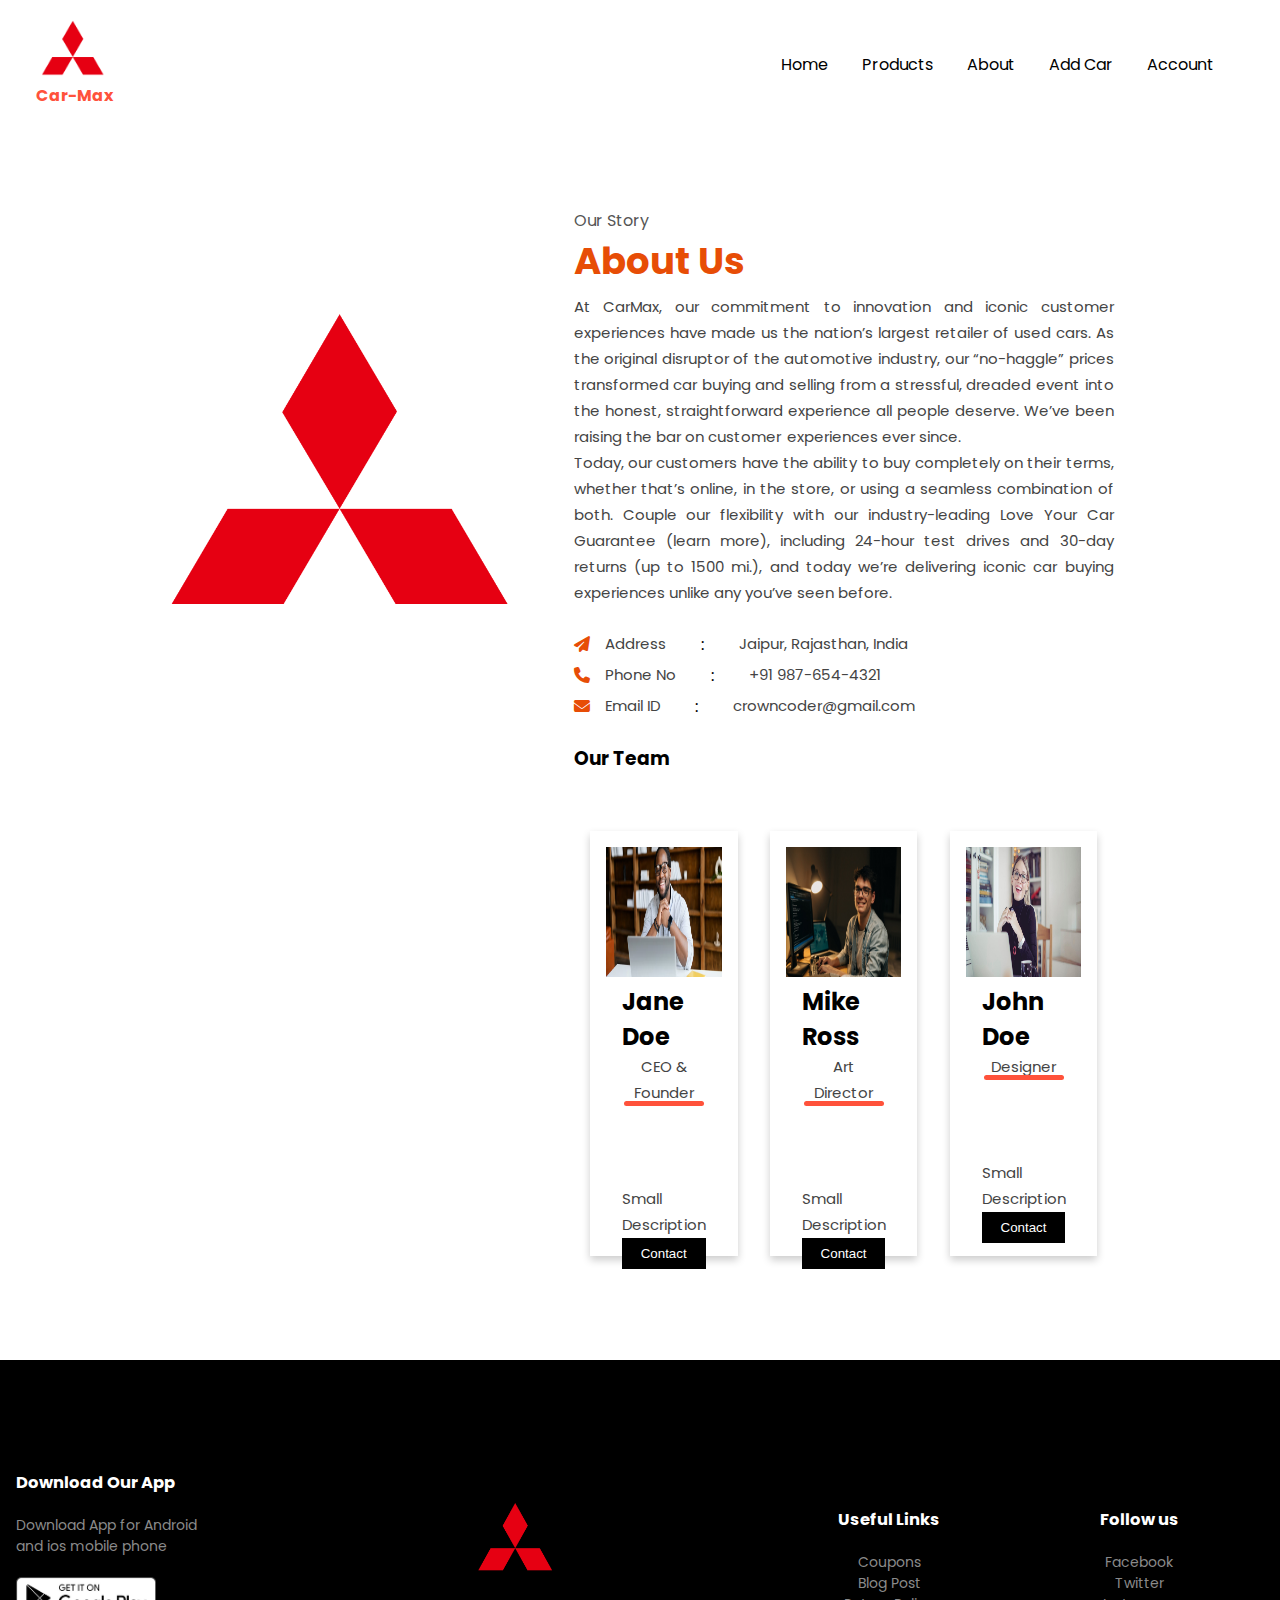
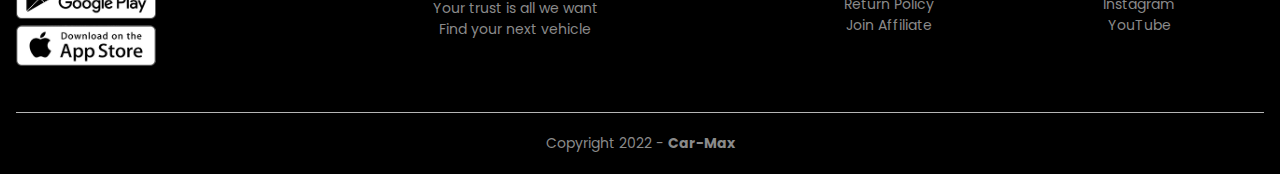
<file: about.html>
<!DOCTYPE html>
<html lang="en">
  <head>
    <meta charset="UTF-8" />
    <meta name="viewport" content="width=device-width, initial-scale=1.0" />
    <title>All Products - Car-Max</title>
    <link rel="stylesheet" href="style.css" />
    <link
      href="https://fonts.googleapis.com/css2?family=Poppins:ital,wght@0,300;0,400;0,500;0,600;0,700;1,200&display=swap"
      rel="stylesheet"
    />
    <link
      rel="stylesheet"
      href="https://stackpath.bootstrapcdn.com/font-awesome/4.7.0/css/font-awesome.min.css"
    />
    <link
      rel="stylesheet"
      href="https://cdnjs.cloudflare.com/ajax/libs/font-awesome/6.2.0/css/all.min.css"
    />
    <link rel="icon" href="./images/l.png" />
  </head>
  <body>
    <div class="container">
      <div class="navbar">
        <div class="logo">
          <a href="index.html">
            <img
              src="./images//l.png"
              alt=""
              style="height: 3.5em; width: 4em; margin-left: 0.3em"
            />
            <br /><span style="color: #ff523b"><strong>Car-Max</strong></span>
          </a>
        </div>
        <nav>
          <ul id="MenuItems">
            <li><a href="index.html">Home</a></li>
            <li><a href="search.html">Products</a></li>
            <li><a href="about.html">About</a></li>
            <li><a href="addcar.html">Add Car</a></li>
            <li><a href="account.html">Account</a></li>
            <!-- TODo: 22:20 -->
          </ul>
        </nav>

        <img
          src="images/menu.png"
          alt=""
          class="menu-icon"
          onclick="menutoggle()"
        />
      </div>
    </div>
    <!-- About Section Start From here -->

    <section id="about-section">
      <!-- about left  -->
      <div class="about-left">
        <img src="./images/l.png" width="350px" class="about-us-image" />
      </div>

      <!-- about right  -->
      <div class="about-right">
        <h4>Our Story</h4>
        <h1>About Us</h1>
        <p>
          At CarMax, our commitment to innovation and iconic customer
          experiences have made us the nation’s largest retailer of used cars.
          As the original disruptor of the automotive industry, our “no-haggle”
          prices transformed car buying and selling from a stressful, dreaded
          event into the honest, straightforward experience all people deserve.
          We’ve been raising the bar on customer  experiences ever since.
          <br />
          Today, our customers have the ability to buy completely on their
          terms, whether that’s online, in the store, or using a seamless
          combination of both. Couple our flexibility with our industry-leading
          Love Your Car Guarantee (learn more), including 24-hour test drives
          and 30-day returns (up to 1500 mi.), and today we’re delivering iconic
          car buying experiences unlike any you’ve seen before.
        </p>
        <div class="address">
          <ul>
            <li>
              <span class="address-logo">
                <i class="fa fa-paper-plane"></i>
              </span>
              <p>Address</p>
              <span class="saprater">:</span>
              <p>Jaipur, Rajasthan, India</p>
            </li>
            <li>
              <span class="address-logo">
                <i class="fa fa-phone"></i>
              </span>
              <p>Phone No</p>
              <span class="saprater">:</span>
              <p>+91 987-654-4321</p>
            </li>
            <li>
              <span class="address-logo">
                <i class="fa fa-envelope"></i>
              </span>
              <p>Email ID</p>
              <span class="saprater">:</span>
              <p>crowncoder@gmail.com</p>
            </li>
          </ul>
        </div>
        <div class="expertise">
          <h3>Our Team</h3>
          <div class="row">
            <div class="column">
              <div class="card" style="padding: 1em; height: 425px">
                <img
                  src="./images/w1.png"
                  alt="Jane"
                  style="width: 100%"
                  height="130px"
                />
                <div class="container">
                  <h2>Jane Doe</h2>
                  <p class="title">CEO & Founder</p>
                  <p>Small Description</p>
                  <p><button class="button">Contact</button></p>
                </div>
              </div>
            </div>

            <div class="column">
              <div class="card" style="padding: 1em; height: 425px">
                <img
                  src="./images/w2.jpg"
                  alt="Mike"
                  style="width: 100%"
                  height="130px"
                />
                <div class="container">
                  <h2>Mike Ross</h2>
                  <p class="title">Art Director</p>
                  <p>Small Description</p>
                  <p><button class="button">Contact</button></p>
                </div>
              </div>
            </div>

            <div class="column">
              <div class="card" style="padding: 1em; height: 425px">
                <img
                  src="./images/w3.jpg"
                  alt="John"
                  style="width: 100%"
                  height="130px"
                />
                <div class="container">
                  <h2>John Doe</h2>
                  <p class="title">Designer</p>
                  <p>Small Description</p>
                  <p><button class="button">Contact</button></p>
                </div>
              </div>
            </div>
          </div>
        </div>
      </div>
    </section>
    <!-- Footer -->
    <div class="footer">
      <div class="container">
        <div class="row">
          <div class="footer-col-1">
            <h3>Download Our App</h3>
            <p>
              Download App for Android <br />
              and ios mobile phone
            </p>
            <div class="app-logo">
              <img src="images/play-store.png" alt="" />
              <img src="images/app-store.png" alt="" />
            </div>
          </div>
          <div class="footer-col-2">
            <img
              src="./images/l.png"
              alt=""
              style="height: 5em; width: 5.5em"
            />
            <p>Your trust is all we want</p>
            <p>Find your next vehicle</p>
          </div>
          <div class="footer-col-3">
            <h3>Useful Links</h3>
            <ul>
              <li><a href="/" style="color: #8a8a8a">Coupons</a></li>
              <li><a href="/" style="color: #8a8a8a">Blog Post</a></li>
              <li><a href="/" style="color: #8a8a8a">Return Policy</a></li>
              <li><a href="/" style="color: #8a8a8a">Join Affiliate</a></li>
            </ul>
          </div>

          <div class="footer-col-4">
            <h3>Follow us</h3>
            <ul>
              <li><a href="/" style="color: #8a8a8a">Facebook</a></li>
              <li><a href="/" style="color: #8a8a8a">Twitter</a></li>
              <li><a href="/" style="color: #8a8a8a">Instagram</a></li>
              <li><a href="/" style="color: #8a8a8a">YouTube</a></li>
            </ul>
          </div>
        </div>
        <hr />
        <p class="copyright">
          Copyright 2022 -
          <a href="/" style="color: #8a8a8a"><strong>Car-Max</strong></a>
        </p>
      </div>
    </div>
    <!-- JS for Toggle menu -->
    <script>
      var MenuItems = document.getElementById("MenuItems");

      MenuItems.style.maxHeight = "0px";

      function menutoggle() {
        if (MenuItems.style.maxHeight == "0px") {
          MenuItems.style.maxHeight = "200px";
        } else {
          MenuItems.style.maxHeight = "0px";
        }
      }
    </script>
  </body>
</html>
</file>
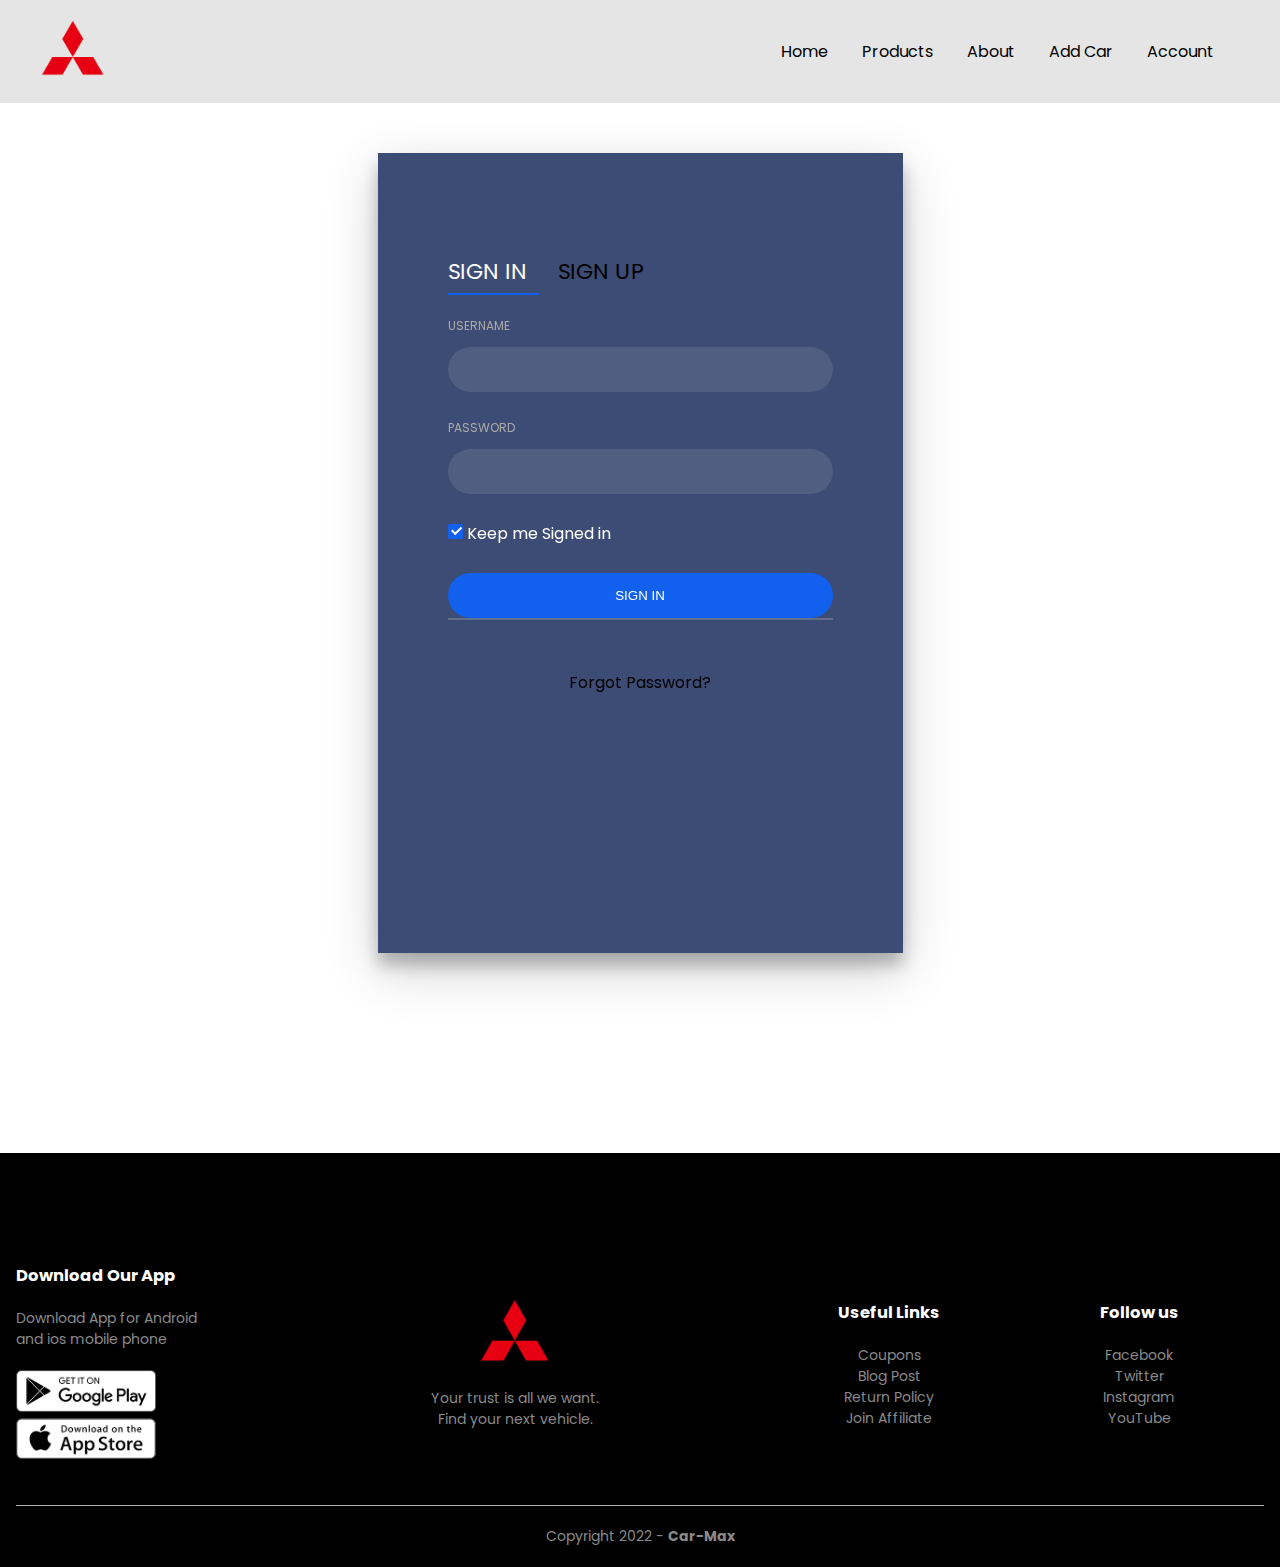
<file: account.html>
<!DOCTYPE html>
<html lang="en">

<head>
  <meta charset="UTF-8" />
  <meta name="viewport" content="width=device-width, initial-scale=1.0" />
  <title>All Products - Car-Max</title>
  <link rel="stylesheet" href="style.css" />
  <link
    href="https://fonts.googleapis.com/css2?family=Poppins:ital,wght@0,300;0,400;0,500;0,600;0,700;1,200&display=swap"
    rel="stylesheet" />
  <link rel="stylesheet" href="https://stackpath.bootstrapcdn.com/font-awesome/4.7.0/css/font-awesome.min.css" />
  <link rel="stylesheet" href="https://cdnjs.cloudflare.com/ajax/libs/font-awesome/6.2.0/css/all.min.css" />
  <link rel="icon" href="./images/l.png" />
</head>

<body>
  <div class="header">
    <div class="container">
      <div class="navbar">
        <div class="logo">
          <a href="index.html">
            <img src="images/l.png" alt="" style="width: 4em; height: 3.5em; margin-left: 0.3em" />
          </a>
        </div>
        <nav>
          <ul id="MenuItems">
            <li><a href="index.html">Home</a></li>
            <li><a href="search.html">Products</a></li>
            <li><a href="about.html">About</a></li>
            <li><a href="addcar.html">Add Car</a></li>
            <li><a href="account.html">Account</a></li>
            <!-- TODo: 22:20 -->
          </ul>
        </nav>

        <img src="images/menu.png" alt="" class="menu-icon" onclick="menutoggle()" />
      </div>
    </div>
  </div>
  <!-- Navigation ends here -->
  <!-- Account Page -->

  <div class="account-page">
    <div class="login-wrap">
      <div class="login-html">
        <input id="tab-1" type="radio" name="tab" class="sign-in" checked onclick="selectText()" /><label for="tab-1"
          class="tab">Sign In</label>
        <input id="tab-2" type="radio" name="tab" class="sign-up" /><label for="tab-2" class="tab">Sign Up</label>
        <div class="login-form">
          <div class="sign-in-htm">
            <div class="group">
              <label for="user" class="label">Username</label>
              <input id="user" type="text" class="input" required />
            </div>
            <div class="group">
              <label for="pass" class="label">Password</label>
              <input id="pass" type="password" class="input" data-type="password" required onclick="selectText()" />
            </div>
            <div class="group">
              <input id="check" type="checkbox" class="check" checked />
              <label for="check"><span class="icon"></span> Keep me Signed in</label>
            </div>
            <div class="group">
              <input type="submit" class="button" value="Sign In" />
            </div>
            <div class="hr"></div>
            <div class="foot-lnk">
              <a href="#forgot">Forgot Password?</a>
            </div>
          </div>
          <div class="sign-up-htm">
            <form action="post">
              <div class="group">
                <label for="user" class="label">Name</label>
                <input id="user" type="text" class="input" maxlength="8" minlength="4" required />
              </div>
              <div class="group">
                <label for="user" class="label">Address</label>
                <input id="user" type="text" class="input" required />
              </div>
              <div class="group">
                <label for="user" class="label">Phone</label>
                <input type="tel" id="phone" name="phone" class="input" pattern="[0-9]{3}[0-9]{7}" required />
              </div>
              <div class="group">
                <label for="pass" class="label">Email Address</label>
                <input id="pass" type="email" class="input" required />
              </div>
              <div class="group">
                <label for="user" class="label">Username</label>
                <input id="user" type="text" class="input" required />
              </div>
              <div class="group">
                <label for="pass" class="label">Password</label>
                <input id="pass" type="password" class="input" data-type="password" required />
              </div>
              <div class="group">
                <input type="submit" class="button" value="Sign Up" />
              </div>
              <div class="hr"></div>
            </form>
          </div>
        </div>
      </div>
    </div>
  </div>
  <br />
  <br /><br /><br /><br /><br />

  <!-- Footer -->
  <div class="footer">
    <div class="container">
      <div class="row">
        <div class="footer-col-1">
          <h3>Download Our App</h3>
          <p>
            Download App for Android <br />
            and ios mobile phone
          </p>
          <div class="app-logo">
            <img src="images/play-store.png" alt="" />
            <img src="images/app-store.png" alt="" />
          </div>
        </div>
        <div class="footer-col-2">
          <img src="images/l.png" alt="" style="width: 5em; height: 4.5em" />
          <p>
            Your trust is all we want. <br />
            Find your next vehicle.
          </p>
        </div>
        <div class="footer-col-3">
          <h3>Useful Links</h3>
          <ul>
            <li><a href="/" style="color: #8a8a8a">Coupons</a></li>
            <li><a href="/" style="color: #8a8a8a">Blog Post</a></li>
            <li><a href="/" style="color: #8a8a8a">Return Policy</a></li>
            <li><a href="/" style="color: #8a8a8a">Join Affiliate</a></li>
          </ul>
        </div>

        <div class="footer-col-4">
          <h3>Follow us</h3>
          <ul>
            <li><a href="/" style="color: #8a8a8a">Facebook</a></li>
            <li><a href="/" style="color: #8a8a8a">Twitter</a></li>
            <li><a href="/" style="color: #8a8a8a">Instagram</a></li>
            <li><a href="/" style="color: #8a8a8a">YouTube</a></li>
          </ul>
        </div>
      </div>
      <hr />
      <p class="copyright">
        Copyright 2022 -
        <a href="/" style="color: #8a8a8a"><strong>Car-Max</strong></a>
      </p>
    </div>
  </div>
  <!-- JS for Toggle menu -->
  <script>
    var MenuItems = document.getElementById("MenuItems");

    MenuItems.style.maxHeight = "0px";

    function menutoggle() {
      if (MenuItems.style.maxHeight == "0px") {
        MenuItems.style.maxHeight = "200px";
      } else {
        MenuItems.style.maxHeight = "0px";
      }
    }
  </script>
  <script>
    function changeColor() {
      $('input[name="tab"]').css("backgroundColor", "red");
    }
  </script>
</body>

</html>
</file>
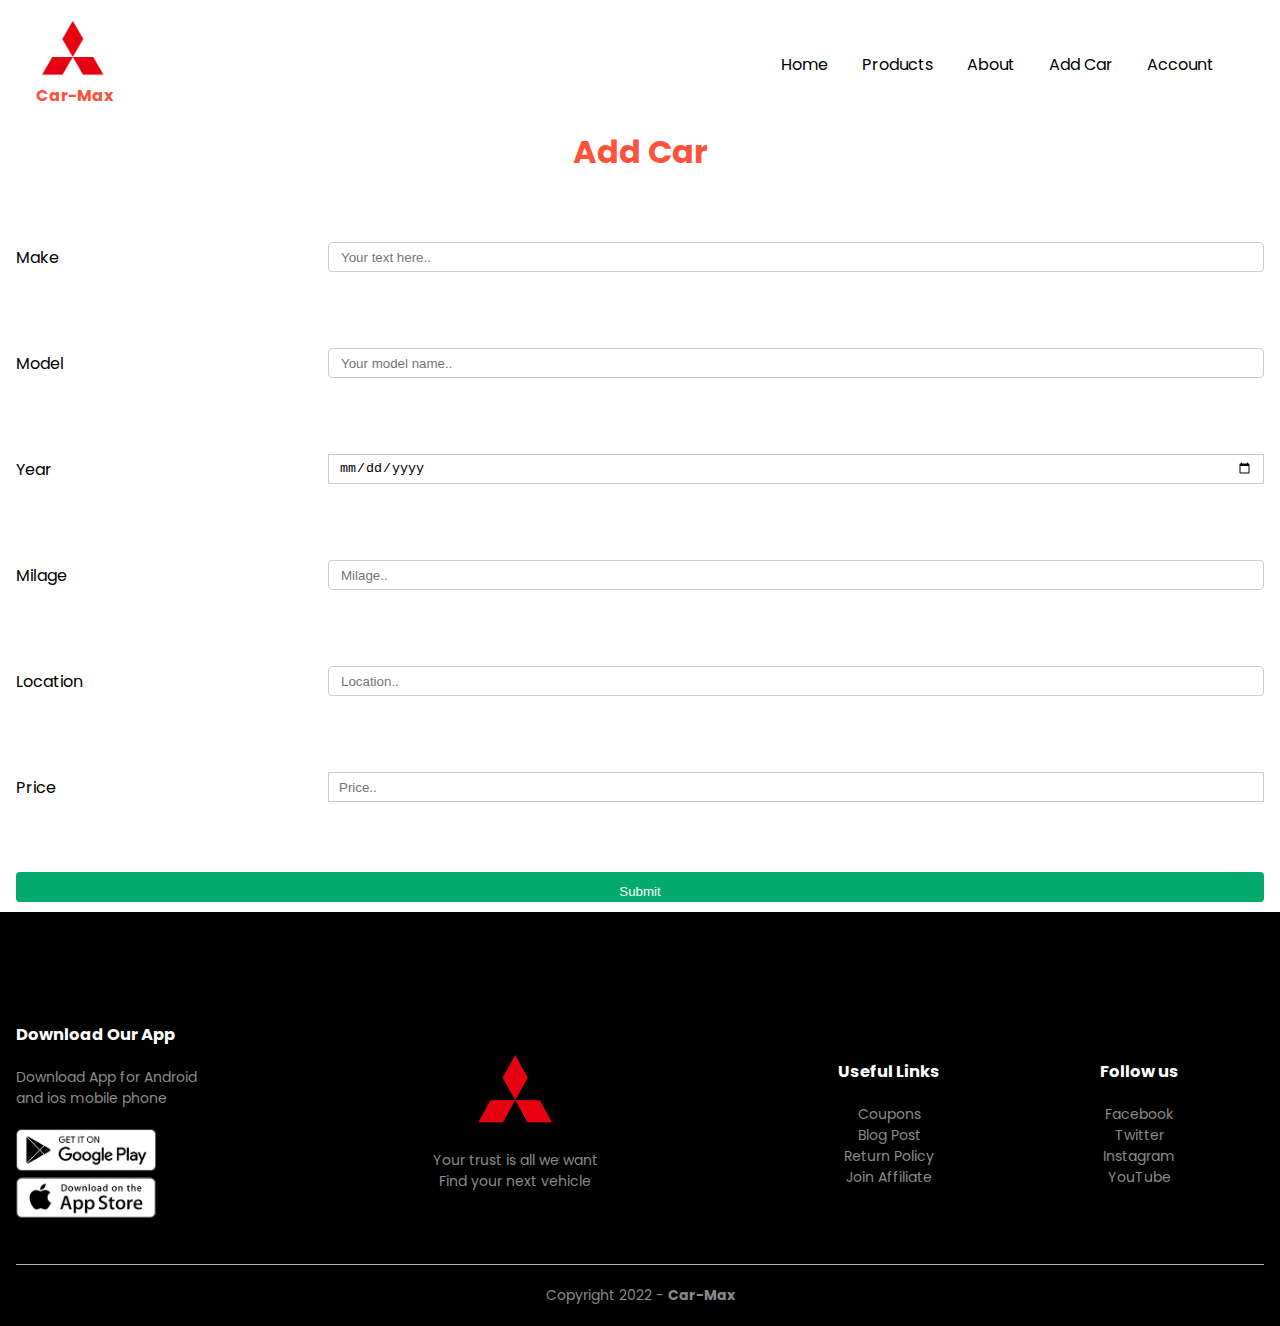
<file: addcar.html>
<!DOCTYPE html>
<html lang="en">
  <head>
    <meta charset="UTF-8" />
    <meta name="viewport" content="width=device-width, initial-scale=1.0" />
    <title>All Products - Car-Max</title>
    <link rel="stylesheet" href="style.css" />
    <link
      href="https://fonts.googleapis.com/css2?family=Poppins:ital,wght@0,300;0,400;0,500;0,600;0,700;1,200&display=swap"
      rel="stylesheet"
    />
    <link
      rel="stylesheet"
      href="https://stackpath.bootstrapcdn.com/font-awesome/4.7.0/css/font-awesome.min.css"
    />
    <link
      rel="stylesheet"
      href="https://cdnjs.cloudflare.com/ajax/libs/font-awesome/6.2.0/css/all.min.css"
    />
    <link rel="icon" href="./images/l.png" />
  </head>
  <body>
    <div class="container">
      <div class="navbar">
        <div class="logo">
          <a href="index.html">
            <img
              src="./images//l.png"
              alt=""
              style="height: 3.5em; width: 4em; margin-left: 0.3em"
            />
            <br /><span style="color: #ff523b"><strong>Car-Max</strong></span>
          </a>
        </div>
        <nav>
          <ul id="MenuItems">
            <li><a href="index.html">Home</a></li>
            <li><a href="search.html">Products</a></li>
            <li><a href="about.html">About</a></li>
            <li><a href="addcar.html">Add Car</a></li>
            <li><a href="account.html">Account</a></li>
            <!-- TODo: 22:20 -->
          </ul>
        </nav>

        <img
          src="images/menu.png"
          alt=""
          class="menu-icon"
          onclick="menutoggle()"
        />
      </div>
    </div>
    <!-- Add Car Section Start From here -->

    <div class="container">
      <h1 style="text-align: center; color: #ff523b">Add Car</h1>
      <form action="action_page.php">
        <div class="row">
          <div class="col-25">
            <label for="fname">Make</label>
          </div>
          <div class="col-75">
            <input
              type="text"
              id="fname"
              name="firstname"
              placeholder="Your text here.."
              required
            />
          </div>
        </div>
        <div class="row">
          <div class="col-25">
            <label for="lname">Model</label>
          </div>
          <div class="col-75">
            <input
              type="text"
              id="lname"
              name="lastname"
              placeholder="Your model name.."
              required
            />
          </div>
        </div>
        <div class="row">
          <div class="col-25">
            <label for="lname">Year</label>
          </div>
          <div class="col-75">
            <input
              type="date"
              id="date"
              name="lastname"
              placeholder="Date.."
              required
            />
          </div>
        </div>
        <div class="row">
          <div class="col-25">
            <label for="subject">Milage</label>
          </div>
          <div class="col-75">
            <input
              type="text"
              id="lname"
              name="lastname"
              placeholder="Milage.."
              required
            />
          </div>
        </div>
        <div class="row">
          <div class="col-25">
            <label for="subject">Location</label>
          </div>
          <div class="col-75">
            <input
              type="text"
              id="lname"
              name="lastname"
              placeholder="Location.."
              required
            />
          </div>
        </div>
        <div class="row">
          <div class="col-25">
            <label for="subject">Price</label>
          </div>
          <div class="col-75">
            <input
              type="number"
              id="lname"
              name="lastname"
              placeholder="Price.."
              required
            />
          </div>
        </div>
        <div class="row">
          <input type="submit" value="Submit" />
        </div>
      </form>
    </div>
    <!-- Footer -->
    <div class="footer">
      <div class="container">
        <div class="row">
          <div class="footer-col-1">
            <h3>Download Our App</h3>
            <p>
              Download App for Android <br />
              and ios mobile phone
            </p>
            <div class="app-logo">
              <img src="images/play-store.png" alt="" />
              <img src="images/app-store.png" alt="" />
            </div>
          </div>
          <div class="footer-col-2">
            <img
              src="./images/l.png"
              alt=""
              style="height: 5em; width: 5.5em"
            />
            <p>Your trust is all we want</p>
            <p>Find your next vehicle</p>
          </div>
          <div class="footer-col-3">
            <h3>Useful Links</h3>
            <ul>
              <li><a href="/" style="color: #8a8a8a">Coupons</a></li>
              <li><a href="/" style="color: #8a8a8a">Blog Post</a></li>
              <li><a href="/" style="color: #8a8a8a">Return Policy</a></li>
              <li><a href="/" style="color: #8a8a8a">Join Affiliate</a></li>
            </ul>
          </div>

          <div class="footer-col-4">
            <h3>Follow us</h3>
            <ul>
              <li><a href="/" style="color: #8a8a8a">Facebook</a></li>
              <li><a href="/" style="color: #8a8a8a">Twitter</a></li>
              <li><a href="/" style="color: #8a8a8a">Instagram</a></li>
              <li><a href="/" style="color: #8a8a8a">YouTube</a></li>
            </ul>
          </div>
        </div>
        <hr />
        <p class="copyright">
          Copyright 2022 -
          <a href="/" style="color: #8a8a8a"><strong>Car-Max</strong></a>
        </p>
      </div>
    </div>
    <!-- JS for Toggle menu -->
    <script>
      var MenuItems = document.getElementById("MenuItems");

      MenuItems.style.maxHeight = "0px";

      function menutoggle() {
        if (MenuItems.style.maxHeight == "0px") {
          MenuItems.style.maxHeight = "200px";
        } else {
          MenuItems.style.maxHeight = "0px";
        }
      }
    </script>
  </body>
</html>
</file>
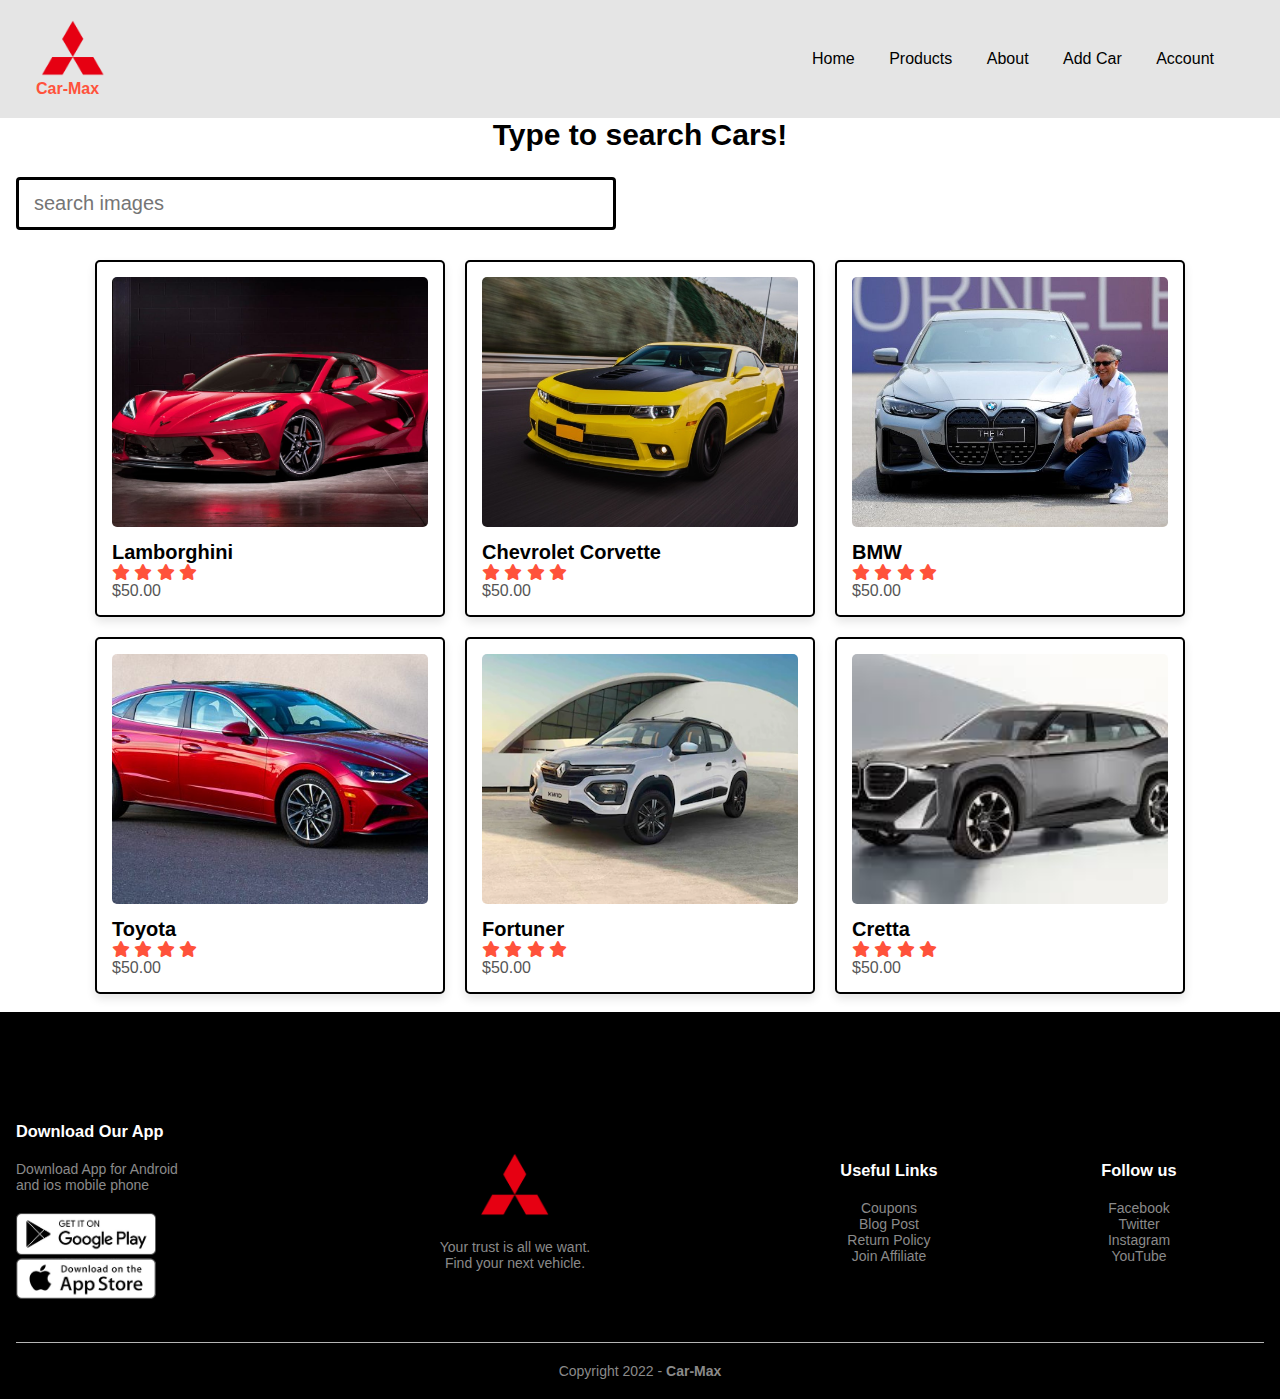
<file: search.html>
<!DOCTYPE html>
<html lang="en">
  <head>
    <meta charset="UTF-8" />
    <meta http-equiv="X-UA-Compatible" content="IE=edge" />
    <meta name="viewport" content="width=device-width, initial-scale=1.0" />
    <link
      rel="stylesheet"
      href="https://stackpath.bootstrapcdn.com/font-awesome/4.7.0/css/font-awesome.min.css"
    />
    <link
      rel="stylesheet"
      href="https://cdnjs.cloudflare.com/ajax/libs/font-awesome/6.2.0/css/all.min.css"
    />
    <link rel="icon" href="./images/l.png" />

    <!-- custom css file link  -->
    <link rel="stylesheet" href="./style.css" />
  </head>
  <body>
    <div class="header">
      <div class="container">
        <div class="navbar">
          <div class="logo">
            <a href="index.html">
              <img
                src="images/l.png"
                alt=""
                style="width: 4em; height: 3.5em; margin-left: 0.3em"
              />
              <br />
              <strong style="color: #ff523b">Car-Max</strong>
            </a>
          </div>
          <nav>
            <ul id="MenuItems">
              <li><a href="index.html">Home</a></li>
              <li><a href="search.html">Products</a></li>
              <li><a href="about.html">About</a></li>
              <li><a href="addcar.html">Add Car</a></li>
              <li><a href="account.html">Account</a></li>
              <!-- TODo: 22:20 -->
            </ul>
          </nav>

          <img
            src="images/menu.png"
            alt=""
            class="menu-icon"
            onclick="menutoggle()"
          />
        </div>
      </div>
    </div>

    <div class="container">
      <h1 class="heading" style="text-align: center">Type to search Cars!</h1>

      <input type="text" placeholder="search images" id="search-box" />

      <div class="image-container">
        <div class="image" data-title="Lamborghini">
          <img src="images/product-1.jpg" alt="" />
          <h3>Lamborghini</h3>
          <div class="rating">
            <i class="fa fa-star"></i>
            <i class="fa fa-star"></i>
            <i class="fa fa-star"></i>
            <i class="fa fa-star"></i>
            <i class="fa fa-star-half-o"></i>
          </div>
          <p>$50.00</p>
        </div>

        <div class="image" data-title="Chevrolet Corvette">
          <img src="images/car-1.jpg" alt="" />
          <h3>Chevrolet Corvette</h3>
          <div class="rating">
            <i class="fa fa-star"></i>
            <i class="fa fa-star"></i>
            <i class="fa fa-star"></i>
            <i class="fa fa-star"></i>
            <i class="fa fa-star-half-o"></i>
          </div>
          <p>$50.00</p>
        </div>

        <div class="image" data-title="bmw">
          <img src="images/product-11.jpg" alt="" />
          <h3>BMW</h3>
          <div class="rating">
            <i class="fa fa-star"></i>
            <i class="fa fa-star"></i>
            <i class="fa fa-star"></i>
            <i class="fa fa-star"></i>
            <i class="fa fa-star-half-o"></i>
          </div>
          <p>$50.00</p>
        </div>

        <div class="image" data-title="toyota">
          <img src="./images/product-3.jpg" alt="" />
          <h3>Toyota</h3>
          <div class="rating">
            <i class="fa fa-star"></i>
            <i class="fa fa-star"></i>
            <i class="fa fa-star"></i>
            <i class="fa fa-star"></i>
            <i class="fa fa-star-half-o"></i>
          </div>
          <p>$50.00</p>
        </div>

        <div class="image" data-title="fortuner">
          <img src="images/product-2.webp" alt="" />
          <h3>Fortuner</h3>
          <div class="rating">
            <i class="fa fa-star"></i>
            <i class="fa fa-star"></i>
            <i class="fa fa-star"></i>
            <i class="fa fa-star"></i>
            <i class="fa fa-star-half-o"></i>
          </div>
          <p>$50.00</p>
        </div>

        <div class="image" data-title="cretta">
          <img src="images/product-12.jpg" alt="" />
          <h3>Cretta</h3>
          <div class="rating">
            <i class="fa fa-star"></i>
            <i class="fa fa-star"></i>
            <i class="fa fa-star"></i>
            <i class="fa fa-star"></i>
            <i class="fa fa-star-half-o"></i>
          </div>
          <p>$50.00</p>
        </div>
      </div>
    </div>
    <br />
    <!-- Footer -->
    <div class="footer">
      <div class="container">
        <div class="row">
          <div class="footer-col-1">
            <h3>Download Our App</h3>
            <p>
              Download App for Android <br />
              and ios mobile phone
            </p>
            <div class="app-logo">
              <img src="images/play-store.png" alt="" />
              <img src="images/app-store.png" alt="" />
            </div>
          </div>
          <div class="footer-col-2">
            <img src="images/l.png" alt="" style="width: 5em; height: 4.5em" />
            <p>
              Your trust is all we want. <br />
              Find your next vehicle.
            </p>
          </div>
          <div class="footer-col-3">
            <h3>Useful Links</h3>
            <ul>
              <li><a href="/" style="color: #8a8a8a">Coupons</a></li>
              <li><a href="/" style="color: #8a8a8a">Blog Post</a></li>
              <li><a href="/" style="color: #8a8a8a">Return Policy</a></li>
              <li><a href="/" style="color: #8a8a8a">Join Affiliate</a></li>
            </ul>
          </div>

          <div class="footer-col-4">
            <h3>Follow us</h3>
            <ul>
              <li><a href="/" style="color: #8a8a8a">Facebook</a></li>
              <li><a href="/" style="color: #8a8a8a">Twitter</a></li>
              <li><a href="/" style="color: #8a8a8a">Instagram</a></li>
              <li><a href="/" style="color: #8a8a8a">YouTube</a></li>
            </ul>
          </div>
        </div>
        <hr />
        <p class="copyright">
          Copyright 2022 -
          <a href="/" style="color: #8a8a8a"><strong>Car-Max</strong></a>
        </p>
      </div>
    </div>
    <!-- JS for Toggle menu -->
    <script>
      var MenuItems = document.getElementById("MenuItems");

      MenuItems.style.maxHeight = "0px";

      function menutoggle() {
        if (MenuItems.style.maxHeight == "0px") {
          MenuItems.style.maxHeight = "200px";
        } else {
          MenuItems.style.maxHeight = "0px";
        }
      }
    </script>

    <script>
      let searchBox = document.querySelector("#search-box");
      let images = document.querySelectorAll(
        ".container .image-container .image"
      );

      searchBox.oninput = () => {
        images.forEach((hide) => (hide.style.display = "none"));
        let value = searchBox.value;
        images.forEach((filter) => {
          let title = filter.getAttribute("data-title");
          if (value == title) {
            filter.style.display = "block";
          }
          if (searchBox.value == "") {
            filter.style.display = "block";
          }
        });
      };
    </script>
  </body>
</html>
</file>
<file: style.css>
* {
  margin: 0;
  padding: 0;
  box-sizing: border-box;
}

body {
  font-family: "Poppins", sans-serif;
}

.navbar {
  display: flex;
  align-items: center;
  padding: 20px;
}

nav {
  flex: 1;
  text-align: right;
}

nav ul {
  display: inline-block;
  list-style-type: none;
}

nav ul li {
  display: inline-block;
  margin-right: 30px;
}

a {
  text-decoration: none;
  color: #555;
}

p {
  color: #555;
}
.container {
  max-width: 1300px;
  margin: auto;
  padding-left: 25px;
  padding-right: 25px;
}
.row {
  margin-top: 50px;
  display: flex;
  align-items: center;
  flex-wrap: wrap;
  justify-content: space-around;
}

.col-2 {
  flex-basis: 50%;
  min-width: 300px;
}
.col-2 img {
  max-width: 100%;
  padding: 50px 0;
  /* top and bottom 50 left and right 0 */
}
.col-2 h1 {
  font-size: 50px;
  line-height: 60px;
  margin: 25px 0;
}
.btn {
  display: inline-block;
  background: #ff523b;
  color: #fff;
  padding: 8px 30px;
  margin: 30px 0;
  border-radius: 5px;
  transition: background 0.5s;
}

.btn:hover {
  background-color: #563434; /* Green */
  color: #fff;
}

.header {
  background-color: rgba(0, 0, 0, 0.1);
}

.header .row {
  margin-top: 20px;
}

.categories {
  margin: 70px 0;
}

.col-3 {
  flex-basis: 30%;
  min-width: 250px;
  margin-bottom: 30px;
}

.col-3 img {
  width: 100%;
}

.small-container {
  max-width: 1080px;
  margin: auto;
  padding-left: 25px;
  padding-right: 25px;
}

.col-4 {
  flex-basis: 25%;
  padding: 10px;
  min-width: 200px;
  margin-bottom: 50px;
  transition: transform 0.5s;
}

.col-4 img {
  width: 100%;
}

.title {
  text-align: center;
  margin: 0 auto 80px;
  position: relative;
  line-height: 60px;
  color: #555;
}

.title::after {
  content: "";
  background: #ff523b;
  width: 80px;
  height: 5px;
  border-radius: 5px;
  position: absolute;
  bottom: 0;
  left: 50%;
  transform: translateX(-50%);
}

h4 {
  color: #555;
  font-weight: normal;
}

.col-4 p {
  font-size: 14px;
}

.rating .fa {
  color: #ff523b;
}

.col-4:hover {
  transform: translateY(-5px);
}
/*     offer     */
.offer {
  background-color: rgba(0, 0, 0, 0.1);
  margin-top: 80px;
  padding: 30px 0;
}

.col-2 .offer-img {
  padding: 50px;
}

small {
  color: #555;
}

/* About us */

#about-section {
  width: 100%;
  height: auto;
  display: flex;
  justify-content: space-between;
  align-items: center;
  padding: 80px 13%;
}
.about-left {
  margin-top: -35em;
}
.about-right {
  width: 57%;
  text-align: justify;
}
.about-right ul li {
  display: flex;
  align-items: center;
}
.about-right h1 {
  color: #e74d06;
  font-size: 37px;
  margin-bottom: 5px;
}
.about-right p {
  color: #444;
  line-height: 26px;
  font-size: 15px;
}
.about-right .address {
  margin: 25px 0;
}
.about-right .address ul li {
  margin-bottom: 5px;
}
.address .address-logo {
  margin-right: 15px;
  color: #e74d06;
}
.address .saprater {
  margin: 0 35px;
}
.about-right .expertise ul {
  width: 80%;
  display: flex;
  align-items: center;
  justify-content: space-between;
}
.expertise h3 {
  margin-bottom: 10px;
}
.expertise .expertise-logo {
  font-size: 19px;
  margin-right: 10px;
  color: #e74d06;
}
.column {
  float: left;
  width: 33.3%;
  margin-bottom: 16px;
  padding: 0 8px;
}

.card {
  box-shadow: 0 4px 8px 0 rgba(0, 0, 0, 0.2);
  margin: 8px;
}

.about-section {
  padding: 50px;
  text-align: center;
  background-color: #474e5d;
  color: white;
}

.container {
  padding: 0 16px;
}

.container::after,
.row::after {
  content: "";
  clear: both;
  display: table;
}

.title {
  color: grey;
}

.button {
  border: none;
  outline: 0;
  display: inline-block;
  padding: 8px;
  color: white;
  background-color: #000;
  text-align: center;
  cursor: pointer;
  width: 100%;
}

.button:hover {
  background-color: #555;
}

@media only screen and (max-width: 800px) {
  .about-section {
    display: flex;
    flex-direction: column;
  }
  .about-left {
    width: 100%;
  }
  .about-us-image {
    margin-top: 0 !important;
    width: 100%;
  }
  .about-right {
    width: 100%;
    text-align: justify;
  }
}

@media screen and (max-width: 650px) {
  .column {
    width: 100%;
    display: block;
  }
}

/* Add car */
/* Style inputs, select elements and textareas */
input[type="text"],
select,
textarea {
  width: 100%;
  padding: 12px;
  border: 1px solid #ccc;
  border-radius: 4px;
  box-sizing: border-box;
  resize: vertical;
}

/* Style the label to display next to the inputs */
label {
  padding: 12px 12px 12px 0;
  display: inline-block;
}

/* Style the submit button */
input[type="submit"] {
  background-color: #04aa6d;
  color: white;
  padding: 12px 20px;
  border: none;
  border-radius: 4px;
  cursor: pointer;
  float: right;
}

/* Style the container */

/* Floating column for labels: 25% width */
.col-25 {
  float: left;
  width: 25%;
  margin-top: 6px;
}

/* Floating column for inputs: 75% width */
.col-75 {
  float: left;
  width: 75%;
  margin-top: 6px;
}

/* Clear floats after the columns */
.row:after {
  content: "";
  display: table;
  clear: both;
}

/* Responsive layout - when the screen is less than 600px wide, make the two columns stack on top of each other instead of next to each other */
@media screen and (max-width: 600px) {
  .col-25,
  .col-75,
  input[type="submit"] {
    width: 100%;
    margin-top: 0;
  }
}
/* Login Register */

.clearfix:after,
.clearfix:before {
  content: "";
  display: table;
}
.clearfix:after {
  clear: both;
  display: block;
}
a {
  color: inherit;
  text-decoration: none;
}

.login-wrap {
  width: 100%;
  margin: auto;
  max-width: 525px;
  min-height: 800px;
  position: relative;
  background: url(https://raw.githubusercontent.com/khadkamhn/day-01-login-form/master/img/bg.jpg)
    no-repeat center;
  box-shadow: 0 12px 15px 0 rgba(0, 0, 0, 0.24),
    0 17px 50px 0 rgba(0, 0, 0, 0.19);
}
.login-html {
  width: 100%;
  height: 800px !important;
  position: absolute;
  padding: 90px 70px 50px 70px;
  background: rgba(40, 57, 101, 0.9);
}
.login-html .sign-in-htm,
.login-html .sign-up-htm {
  top: 0;
  left: 0;
  right: 0;

  position: absolute;
  transform: rotateY(180deg);
  backface-visibility: hidden;
  transition: all 0.4s linear;
}
.login-html .sign-in,
.login-html .sign-up,
.login-form .group .check {
  display: none;
}
.login-html .tab,
.login-form .group .label,
.login-form .group .button {
  text-transform: uppercase;
}
.login-html .tab {
  font-size: 22px;
  margin-right: 15px;
  padding-bottom: 5px;
  margin: 0 15px 10px 0;
  display: inline-block;
  border-bottom: 2px solid transparent;
}
.login-html .sign-in:checked + .tab,
.login-html .sign-up:checked + .tab {
  color: #fff;
  border-color: #1161ee;
}
.login-form {
  min-height: 345px;
  position: relative;
  perspective: 1000px;
  transform-style: preserve-3d;
}
.login-form .group {
  margin-bottom: 15px;
}
.login-form .group .label,
.login-form .group .input,
.login-form .group .button {
  width: 100%;
  color: #fff;
  display: block;
}
.login-form .group .input,
.login-form .group .button {
  border: none;
  padding: 15px 20px;
  border-radius: 25px;
  background: rgba(255, 255, 255, 0.1);
}
.login-form .group input[data-type="password"] {
  text-security: circle;
  -webkit-text-security: circle;
}
.login-form .group .label {
  color: #aaa;
  font-size: 12px;
}
.login-form .group .button {
  background: #1161ee;
}
.login-form .group label .icon {
  width: 15px;
  height: 15px;
  border-radius: 2px;
  position: relative;
  display: inline-block;
  background: rgba(255, 255, 255, 0.1);
}
.login-form .group label .icon:before,
.login-form .group label .icon:after {
  content: "";
  width: 10px;
  height: 2px;
  background: #fff;
  position: absolute;
  transition: all 0.2s ease-in-out 0s;
}
.login-form .group label .icon:before {
  left: 3px;
  width: 5px;
  bottom: 6px;
  transform: scale(0) rotate(0);
}
.login-form .group label .icon:after {
  top: 6px;
  right: 0;
  transform: scale(0) rotate(0);
}
.login-form .group .check:checked + label {
  color: #fff;
}
.login-form .group .check:checked + label .icon {
  background: #1161ee;
}
.login-form .group .check:checked + label .icon:before {
  transform: scale(1) rotate(45deg);
}
.login-form .group .check:checked + label .icon:after {
  transform: scale(1) rotate(-45deg);
}
.login-html
  .sign-in:checked
  + .tab
  + .sign-up
  + .tab
  + .login-form
  .sign-in-htm {
  transform: rotate(0);
}
.login-html .sign-up:checked + .tab + .login-form .sign-up-htm {
  transform: rotate(0);
}

.hr {
  height: 2px;
  margin: 60px 0 50px 0;
  background: rgba(255, 255, 255, 0.2);
}
.foot-lnk {
  text-align: center;
}
input[type="text"]:focus {
  background-color: yellow !important; /* oranges! yey */
  transition: all 250ms ease;
}
input[type="email"]:focus {
  background-color: yellow !important; /* oranges! yey */
  transition: all 250ms ease;
}
input[type="password"]:focus {
  background-color: yellow !important; /* oranges! yey */
  transition: all 250ms ease;
}
input[type="tel"]:focus {
  background-color: yellow !important; /* oranges! yey */
  transition: all 250ms ease;
}
.login-form .group .button:hover {
  background-color: lightblue !important;
  transition: all 250ms ease;
  color: black;
}

/* Product */
.container .heading {
  font-size: 30px;
  padding-bottom: 25px;
}

.container #search-box {
  width: 600px;
  border: 3px solid #000;
  padding: 12px 15px;
  font-size: 20px;
}

.container .image-container {
  display: flex;
  justify-content: center;
  flex-wrap: wrap;
  gap: 20px;
  padding-top: 30px;
}

.container .image-container .image {
  padding: 15px;
  background-color: #fff;
  box-shadow: 0 5px 10px rgba(0, 0, 0, 0.1);
  border: 2px solid #000;
  width: 350px;
  border-radius: 5px;
  animation: fadeIn 0.2s linear;
}

@keyframes fadeIn {
  0% {
    transform: scale(0.5) translateY(-10px);
    opacity: 0;
  }
}

.container .image-container .image img {
  height: 250px;
  width: 100%;
  object-fit: cover;
  margin-bottom: 10px;
  border-radius: 5px;
}

.container .image-container .image h3 {
  font-size: 20px;
}

@media (max-width: 768px) {
  .container #search-box {
    width: 100%;
  }
}

@media (max-width: 450px) {
  .container {
    padding: 25px 20px;
  }

  .container .image-container .image {
    width: 100%;
  }
}

/* Seacrh */
/* -----Testimonial----- */

.testimonial {
  padding-top: 100px;
}
.testimonial .col-3 {
  text-align: center;
  padding: 40px 20px;
  box-shadow: 0 0 20px 0px rgba(0, 0, 0, 0.1);
  cursor: pointer;
  transition: transform 0.5s;
}
.testimonial .col-3 img {
  width: 50px;
  margin-top: 20px;
  border-radius: 50%;
}

.testimonial .col-3:hover {
  transform: translateY(-10px);
}

.fa.fa-quote-left {
  font-size: 34px;
  color: #ff523b;
}

.col-3 p {
  font-size: 12px;
  margin: 12px 0;
  color: #777;
}

.testimonial .col-3 h3 {
  font-weight: 600;
  color: #555;
  font-size: 16px;
}

/* brands */

.brands {
  margin: 100px auto;
}
.col-5 {
  width: 160px;
}
.col-5 img {
  width: 100%;
  cursor: pointer;
  filter: grayscale(100%);
}

.col-5 img:hover {
  filter: grayscale(0);
}

/* footer */
.footer {
  background: #000;
  color: #8a8a8a;
  font-size: 14px;
  padding: 60px 0 20px;
}
.footer p {
  color: #8a8a8a;
}
.footer h3 {
  color: #fff;
  margin-bottom: 20px;
}
.footer-col-1,
.footer-col-2,
.footer-col-3,
.footer-col-4 {
  min-width: 250px;
  margin-bottom: 20px;
}

.footer-col-1 {
  flex-basis: 30px;
}

.footer-col-2 {
  flex: 1;
  text-align: center;
}
.footer-col-2 img {
  width: 180px;
  margin-bottom: 20px;
}
.footer-col-3,
.footer-col-4 {
  flex-basis: 12%;
  text-align: center;
}
ul {
  list-style-type: none;
}
.app-logo {
  margin-top: 20px;
}
.app-logo img {
  width: 140px;
}

.footer hr {
  border: none;
  background: #b5b5b5;
  height: 1px;
  margin: 20px 0;
}
.copyright {
  text-align: center;
}
.menu-icon {
  width: 28px;
  margin-left: 20px;
  display: none;
}
/* Media Quer for menu */

@media only screen and (max-width: 800px) {
  nav ul {
    position: absolute;
    top: 70px;
    left: 0;
    background: #333;
    width: 100%;
    overflow: hidden;
    transition: max-height 0.5s;
  }
  nav ul li {
    display: block;
    margin-right: 50px;
    margin-top: 10px;
    margin-bottom: 10px;
  }
  nav ul li a {
    color: #fff;
  }
  .menu-icon {
    display: block;
    cursor: pointer;
  }
}

/* All Products */
.row-2 {
  justify-content: space-between;
  margin: 100px auto 50px;
}

select {
  border: 1px solid #ff523b;
  padding: 5px;
}
select:focus {
  outline: none;
}

.page-btn {
  margin: 0 auto 80px;
}
.page-btn span {
  display: inline-block;
  border: 1px solid #ff523b;
  margin-left: 10px;
  width: 40px;
  height: 40px;
  text-align: center;
  line-height: 40px;
  line-height: 40px;
  cursor: pointer;
}
.page-btn span:hover {
  background: #ff523b;
  color: #fff;
}

/* Media Quer for less than 600 screen size */
@media only screen and (max-width: 600px) {
  .row {
    text-align: center;
  }
  .col-2,
  .col-3,
  .col-4 {
    flex-basis: 100%;
  }
  .single-product .row {
    text-align: left;
  }
  .single-product .col-2 {
    padding: 20px 0;
  }
  .single-product h2 {
    font-size: 26px;
    line-height: 32px;
  }
  .cart-info p {
    display: none;
  }
}

/* Single Product Detail */
.single-product {
  margin-top: 80px;
}
.single-product .col-2 img {
  padding: 0;
}

.single-product .col-2 {
  padding: 20px;
}

.single-product h4 {
  margin: 20px 0;
  font-size: 22px;
  font-weight: bold;
}
.single-product select {
  display: block;
  padding: 10px;
  margin-top: 20px;
}

.single-product input {
  width: 50px;
  height: 40px;
  padding-left: 10px;
  font-size: 20px;
  margin-right: 10px;
  border: 1px solid #ff523b;
}
input:focus {
  outline: none;
}

.single-product .fa {
  color: #ff523b;
  margin-left: 10px;
}
.small-img-row {
  display: flex;
  justify-content: space-between;
}
.small-img-col {
  flex-basis: 24%;
  cursor: pointer;
}
/* Cart Items Details */
.cart-page {
  margin: 30px auto;
}
table {
  width: 100%;
  border-collapse: collapse;
}

.cart-info {
  display: flex;
  flex-wrap: wrap;
}
th {
  text-align: left;
  padding: 5px;
  color: #fff;
  background: #ff523b;
  font-weight: normal;
}
td {
  padding: 10px 5px;
}
td input {
  width: 40px;
  height: 30px;
  padding: 5px;
}
td a {
  color: #ff523b;
  font-size: 12px;
}

td img {
  width: 80px;
  height: 80px;
  margin-right: 10px;
}
.total-price {
  display: flex;
  justify-content: flex-end;
}

.total-price table {
  border-top: 3px solid #ff523b;
  width: 100%;
  max-width: 400px;
}
td:last-child {
  text-align: right;
}
th:last-child {
  text-align: right;
}

/* Account Page */

.account-page {
  padding: 50px 0;
}
.form-container {
  background: #fff;
  width: 300px;
  height: 400px;
  position: relative;
  text-align: center;
  padding: 20px 0;
  box-shadow: 0 0 20px 0 rgba(0, 0, 0, 0.1);
  overflow: hidden;
}

.form-container span {
  font-weight: bold;
  padding: 0 10px;
  color: #555;
  cursor: pointer;
  width: 100px;
  display: inline-block;
}

.form-btn {
  display: inline-block;
}
.form-container form {
  max-width: 300px;
  padding: 0 20px;
  position: absolute;
  top: 130px;
  transition: transform 1s;
}
form input {
  width: 100%;
  height: 30px;
  margin: 10px 0;
  padding: 0 10px;
  border: 1px solid #ccc;
}

form .btn {
  width: 100%;
  border: none;
  cursor: pointer;
  margin: 10px;
}
form .btn:focus {
  outline: none;
}

#LoginForm {
  left: -300px;
}
#RegForm {
  left: 0;
}

form a {
  font-size: 12px;
}
#indicator {
  width: 100px;
  border: none;
  background: #ff523b;
  height: 3px;
  margin-top: 8px;
  transform: translateX(100px);
  transition: transform 1s;
}
</file>
